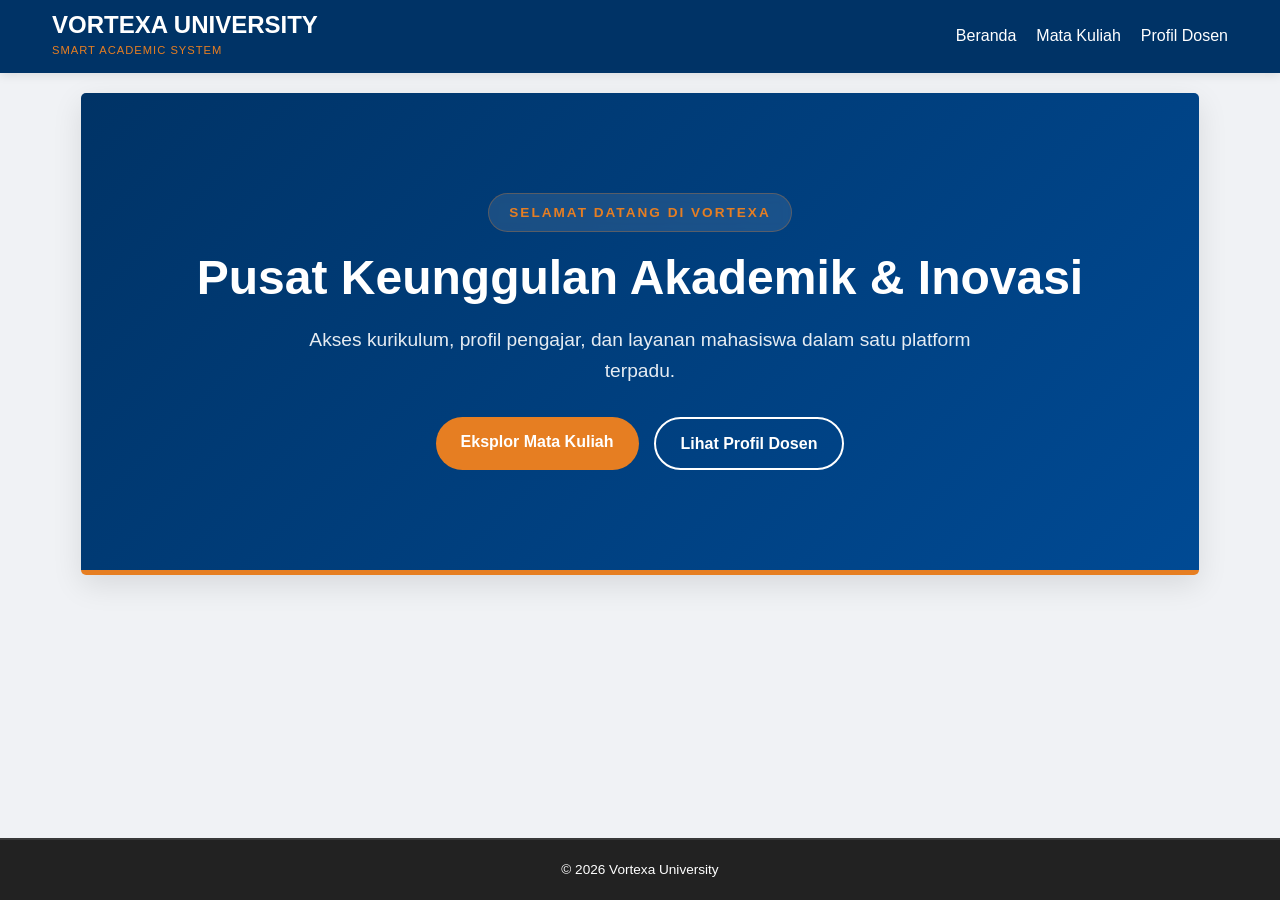
<file: index.html>
<!DOCTYPE html>
<html lang="id">
<head>
    <meta charset="UTF-8">
    <meta name="viewport" content="width=device-width, initial-scale=1.0">
    <title>VoUniv | Official Website</title>
    <link rel="stylesheet" href="style.css">
</head>
<body>
    <header>
        <nav class="container">
            <div class="brand">
                <div class="logo"><h1>VORTEXA UNIVERSITY</h1></div>
                    <p>Smart Academic System</p>
                </div>
            
            <ul>
                <li><a href="index.html">Beranda</a></li>
                <li><a href="matakuliah.html">Mata Kuliah</a></li>
                <li><a href="dosen.html">Profil Dosen</a></li>
            </ul>
        </nav>
    </header>

    <main class="container">
        <section class="hero">
            <div class="container">
                <div class="hero-content">
                    <span class="welcome-badge">Selamat Datang di Vortexa</span>
            
                    <h2>Pusat Keunggulan Akademik & Inovasi</h2>
                    <p>Akses kurikulum, profil pengajar, dan layanan mahasiswa dalam satu platform terpadu.</p>
            
                    <div class="hero-buttons">
                        <a href="matakuliah.html" class="btn-primary">Eksplor Mata Kuliah</a>
                        <a href="dosen.html" class="btn-outline">Lihat Profil Dosen</a>
                    </div>
                </div>
            </div>
        </section>
    </main>

    <footer>
        <p>&copy; 2026 Vortexa University</p>
    </footer>
</body>
</html>
</file>
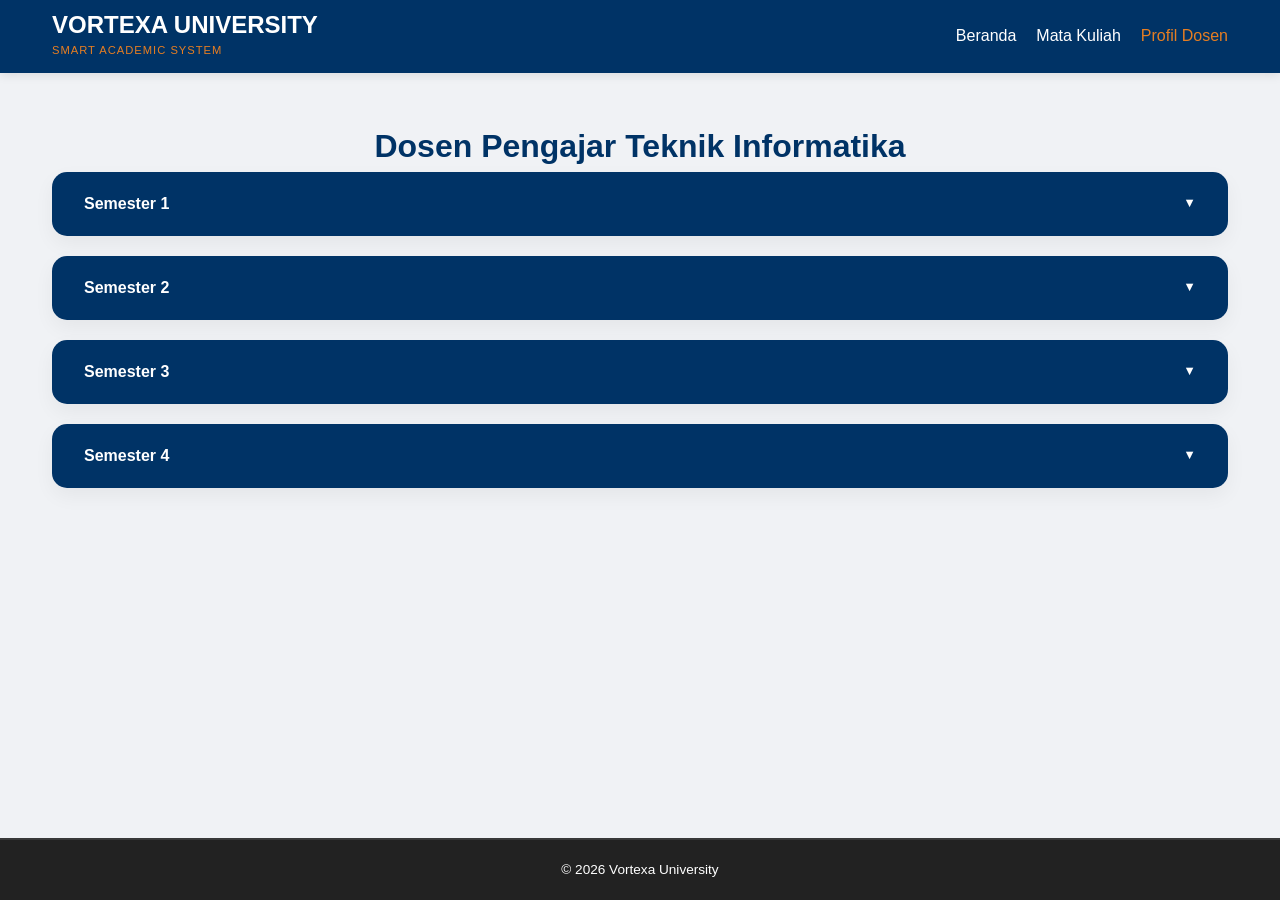
<file: dosen.html>
<!DOCTYPE html>
<html lang="id">
<head>
    <meta charset="UTF-8">
    <meta name="viewport" content="width=device-width, initial-scale=1.0">
    <title>VoUniv | Official Website</title>
    <link rel="stylesheet" href="style.css">
</head>
<body>

<header>
    <nav class="container">
                <div class="brand">
                    <div class="logo"><h1>VORTEXA UNIVERSITY</h1></div>
                    <p>Smart Academic System</p>
                </div>
        <ul>
            <li><a href="index.html">Beranda</a></li>
            <li><a href="matakuliah.html">Mata Kuliah</a></li>
            <li><a href="dosen.html" class="active">Profil Dosen</a></li>
        </ul>
    </nav>
</header>

<main class="container">
    <h1 style="text-align: center; margin-top: 3rem; color: #003366;">Dosen Pengajar Teknik Informatika</h1>
    
    <section class="course-list">
        
        <details class="semester-box">
            <summary class="text-center">Semester 1</summary>
            <div class="table-container">
                <div class="card-grid">
                    <article class="card-bubble">
                        <div class="profile-img">
                            <img src="foto/women.jpg" alt="Foto Dosen">
                        </div>
                        <div class="profile-info">
                            <h3>Laela Worotikan, S.Ag., M.pd.I</h3>
                            <p>Mata Kuliah Diampu: <strong>Agama</strong></p>
                        </div>
                    </article>

                    <article class="card-bubble">
                        <div class="profile-img">
                            <img src="foto/women.jpg" alt="Foto Dosen">
                        </div>
                        <div class="profile-info">
                            <h3>Maya Ernie Inneke Munaiseche, SS., M.Hum.</h3>
                            <p>Mata Kuliah Diampu: <strong>Bahasa Inggris Teknik 1</strong></p>
                        </div>
                    </article>

                    <article class="card-bubble">
                        <div class="profile-img">
                            <img src="foto/women.jpg" alt="Foto Dosen">
                        </div>
                        <div class="profile-info">
                            <h3>Sintya Paula Junaedy, SH, MH.</h3>
                            <p>Mata Kuliah Diampu: <strong>Kewarganegaraan</strong></p>
                        </div>
                    </article>

                    <article class="card-bubble">
                        <div class="profile-img">
                            <img src="foto/men.jpg" alt="Foto Dosen">
                        </div>
                        <div class="profile-info">
                            <h3>Oldi Malfri Lambonan, S.Pd., M.Pd.</h3>
                            <p>Mata Kuliah Diampu: <strong>Matematika Teknik 1</strong></p>
                        </div>
                    </article>

                    <article class="card-bubble">
                        <div class="profile-img">
                            <img src="foto/women.jpg" alt="Foto Dosen">
                        </div>
                        <div class="profile-info">
                            <h3>Tracy M. Kereh, ST., MT.</h3>
                            <p>Mata Kuliah Diampu: <strong>Matematika Diskrit</strong></p>
                        </div>
                    </article>

                    <article class="card-bubble">
                        <div class="profile-img">
                            <img src="foto/women.jpg" alt="Foto Dosen">
                        </div>
                        <div class="profile-info">
                            <h3>Ir. Stephy Beatrix Walukow, M.T.</h3>
                            <p>Mata Kuliah Diampu: <strong>Konsep Teknologi Informasi</strong></p>
                        </div>
                    </article>

                    <article class="card-bubble">
                        <div class="profile-img">
                            <img src="foto/men.jpg" alt="Foto Dosen">
                        </div>
                        <div class="profile-info">
                            <h3>Marson James Budiman, S.ST.,M.T</h3>
                            <p>Mata Kuliah Diampu: <strong>Logika dan Algoritma</strong></p>
                        </div>
                    </article>

                    <article class="card-bubble">
                        <div class="profile-img">
                            <img src="foto/men.jpg" alt="Foto Dosen">
                        </div>
                        <div class="profile-info">
                            <h3>Robby Tangkudung, ST, MT.</h3>
                            <p>Mata Kuliah Diampu: <strong>Konsep Pemograman</strong></p>
                        </div>
                    </article>

                    <article class="card-bubble">
                        <div class="profile-img">
                            <img src="foto/men.jpg" alt="Foto Dosen">
                        </div>
                        <div class="profile-info">
                            <h3>Robby Tangkudung, ST, MT.</h3>
                            <p>Mata Kuliah Diampu: <strong>Praktek Konsep Pemrograman</strong></p>
                        </div>
                    </article>

                    <article class="card-bubble">
                        <div class="profile-img">
                            <img src="foto/women.jpg" alt="Foto Dosen">
                        </div>
                        <div class="profile-info">
                            <h3>Deitje Sofie Pongoh, ST, M.Pd</h3>
                            <p>Mata Kuliah Diampu: <strong>Qualiti Manajemen Sistem</strong></p>
                        </div>
                    </article>

                    <article class="card-bubble">
                        <div class="profile-img">
                            <img src="foto/men.jpg" alt="Foto Dosen">
                        </div>
                        <div class="profile-info">
                            <h3>Antonius P.G.Manginsela, ST, MM. KOM</h3>
                            <p>Mata Kuliah Diampu: <strong>Kesehatan dan Keselamatan Kerja</strong></p>
                        </div>
                    </article>
                </div> 
            </div> 
        </details>

        <details class="semester-box">
            <summary class="text-center">Semester 2</summary>
            <div class="table-container">
                <div class="card-grid">
                    <article class="card-bubble">
                        <div class="profile-img">
                            <img src="foto/women.jpg" alt="Foto Dosen">
                        </div>
                        <div class="profile-info">
                            <h3>Maya Ernie Inneke Munaiseche, SS., M.Hum.</h3>
                            <p>Mata Kuliah Diampu: <strong>Bahasa Inggris Teknik 2</strong></p>
                        </div>
                    </article>

                    <article class="card-bubble">
                        <div class="profile-img">
                            <img src="foto/men.jpg" alt="Foto Dosen">
                        </div>
                        <div class="profile-info">
                            <h3>Oldi Malfri Lambonan, S.Pd., M.Pd.</h3>
                            <p>Mata Kuliah Diampu: <strong>Matematika Teknik 2</strong></p>
                        </div>
                    </article>

                    <article class="card-bubble">
                        <div class="profile-img">
                            <img src="foto/women.jpg" alt="Foto Dosen">
                        </div>
                        <div class="profile-info">
                            <h3>Tracy M. Kereh, ST., MT.</h3>
                            <p>Mata Kuliah Diampu: <strong>Metode Numerik</strong></p>
                        </div>
                    </article>

                    <article class="card-bubble">
                        <div class="profile-img">
                            <img src="foto/men.jpg" alt="Foto Dosen">
                        </div>
                        <div class="profile-info">
                            <h3>Marson James Budiman, S.ST.,M.T</h3>
                            <p>Mata Kuliah Diampu: <strong>Organisasi dan Arsitektur Komputer</strong></p>
                        </div>
                    </article>

                    <article class="card-bubble">
                        <div class="profile-img">
                            <img src="foto/women.jpg" alt="Foto Dosen">
                        </div>
                        <div class="profile-info">
                            <h3>Ir. Stephy Beatrix Walukow, M.T.</h3>
                            <p>Mata Kuliah Diampu: <strong>Dasar Sistem Informasi</strong></p>
                        </div>
                    </article>

                    <article class="card-bubble">
                        <div class="profile-img">
                            <img src="foto/women.jpg" alt="Foto Dosen">
                        </div>
                        <div class="profile-info">
                            <h3>Venny Vita Ponggawa, SST., MT.</h3>
                            <p>Mata Kuliah Diampu: <strong>Algoritma dan Struktur Data</strong></p>
                        </div>
                    </article>

                    <article class="card-bubble">
                        <div class="profile-img">
                            <img src="foto/men.jpg" alt="Foto Dosen">
                        </div>
                        <div class="profile-info">
                            <h3>Marson James Budiman, S.ST.,M.T</h3>
                            <p>Mata Kuliah Diampu: <strong>Desain Web</strong></p>
                        </div>
                    </article>

                    <article class="card-bubble">
                        <div class="profile-img">
                            <img src="foto/women.jpg" alt="Foto Dosen">
                        </div>
                        <div class="profile-info">
                            <h3>Venny Vita Ponggawa, SST., MT.</h3>
                            <p>Mata Kuliah Diampu: <strong>Praktikum Algoritma dan Struktur Data</strong></p>
                        </div>
                    </article>

                    <article class="card-bubble">
                        <div class="profile-img">
                            <img src="foto/women.jpg" alt="Foto Dosen">
                        </div>
                        <div class="profile-info">
                            <h3>Tracy M. Kereh, ST., MT.</h3>
                            <p>Mata Kuliah Diampu: <strong>Praktikum Metode Numerik</strong></p>
                        </div>
                    </article>

                    <article class="card-bubble">
                        <div class="profile-img">
                            <img src="foto/men.jpg" alt="Foto Dosen">
                        </div>
                        <div class="profile-info">
                            <h3>Dr. Anthon Arie Kimbal, S.Pd, S.H., M.H.</h3>
                            <p>Mata Kuliah Diampu: <strong>Pancasila</strong></p>
                        </div>
                    </article>

                    <article class="card-bubble">
                        <div class="profile-img">
                            <img src="foto/men.jpg" alt="Foto Dosen">
                        </div>
                        <div class="profile-info">
                            <h3>Anritsu Steven Christian Polii, SST, MT.</h3>
                            <p>Mata Kuliah Diampu: <strong>Workshop Jaringan Komputer</strong></p>
                        </div>
                    </article>
                </div>
            </div>
        </details>

        <details class="semester-box">
            <summary class="text-center">Semester 3</summary>
            <div class="table-container">
                <div class="card-grid">
                    <article class="card-bubble">
                        <div class="profile-img">
                            <img src="foto/women.jpg" alt="Foto Dosen">
                        </div>
                        <div class="profile-info">
                            <h3>Maya Ernie Inneke Munaiseche, SS., M.Hum.</h3>
                            <p>Mata Kuliah Diampu: <strong>Bahasa Inggris Teknik 3</strong></p>
                        </div>
                    </article>

                    <article class="card-bubble">
                        <div class="profile-img">
                            <img src="foto/men.jpg" alt="Foto Dosen">
                        </div>
                        <div class="profile-info">
                            <h3>Christopel H. Simanjuntak, ST, M.Eng.</h3>
                            <p>Mata Kuliah Diampu: <strong>Basis Data 1</strong></p>
                        </div>
                    </article>

                    <article class="card-bubble">
                        <div class="profile-img">
                            <img src="foto/women.jpg" alt="Foto Dosen">
                        </div>
                        <div class="profile-info">
                            <h3>Tjerie Pangemanan,ST., M.Pd.</h3>
                            <p>Mata Kuliah Diampu: <strong>Entrepreneurship</strong></p>
                        </div>
                    </article>

                    <article class="card-bubble">
                        <div class="profile-img">
                            <img src="foto/women.jpg" alt="Foto Dosen">
                        </div>
                        <div class="profile-info">
                            <h3>Tracy M. Kereh, ST., MT.</h3>
                            <p>Mata Kuliah Diampu: <strong>Matematika Teknik 3</strong></p>
                        </div>
                    </article>

                    <article class="card-bubble">
                        <div class="profile-img">
                            <img src="foto/men.jpg" alt="Foto Dosen">
                        </div>
                        <div class="profile-info">
                            <h3>Maksy Sendiang, SST, MIT.</h3>
                            <p>Mata Kuliah Diampu: <strong>Pemograman Berbasis Objek</strong></p>
                        </div>
                    </article>

                    <article class="card-bubble">
                        <div class="profile-img">
                            <img src="foto/men.jpg" alt="Foto Dosen">
                        </div>
                        <div class="profile-info">
                            <h3>Alfrets Septy Wauran, ST, MCSE.</h3>
                            <p>Mata Kuliah Diampu: <strong>Praktek Basis Data 1</strong></p>
                        </div>
                    </article>

                    <article class="card-bubble">
                        <div class="profile-img">
                            <img src="foto/men.jpg" alt="Foto Dosen">
                        </div>
                        <div class="profile-info">
                            <h3>Maksy Sendiang, SST, MIT</h3>
                            <p>Mata Kuliah Diampu: <strong>Praktek Pemrograman Berbasis Objek</strong></p>
                        </div>
                    </article>

                    <article class="card-bubble">
                        <div class="profile-img">
                            <img src="foto/men.jpg" alt="Foto Dosen">
                        </div>
                        <div class="profile-info">
                            <h3>Edwin Stephanus Alen Lumunon, ST, MIT.</h3>
                            <p>Mata Kuliah Diampu: <strong>Praktek Sistem Operasi</strong></p>
                        </div>
                    </article>

                    <article class="card-bubble">
                        <div class="profile-img">
                            <img src="foto/men.jpg" alt="Foto Dosen">
                        </div>
                        <div class="profile-info">
                            <h3>Edwin Stephanus Alen Lumunon, ST, MIT.</h3>
                            <p>Mata Kuliah Diampu: <strong>Sistem Operasi</strong></p>
                        </div>
                    </article>

                    <article class="card-bubble">
                        <div class="profile-img">
                            <img src="foto/men.jpg" alt="Foto Dosen">
                        </div>
                        <div class="profile-info">
                            <h3>Toban Tiku Pairunan, S.Si, MT.</h3>
                            <p>Mata Kuliah Diampu: <strong>Statistik Teknik</strong></p>
                        </div>
                    </article>
                </div>
            </div>
        </details>

        <details class="semester-box">
            <summary class="text-center">Semester 4</summary>
            <div class="table-container">
                <div class="card-grid">
                    <article class="card-bubble">
                        <div class="profile-img">
                            <img src="foto/men.jpg" alt="Foto Dosen">
                        </div>
                        <div class="profile-info">
                            <h3>Maksy Sendiang, SST, MIT.</h3>
                            <p>Mata Kuliah Diampu: <strong>Workshop Mobile Programming</strong></p>
                        </div>
                    </article>

                    <article class="card-bubble">
                        <div class="profile-img">
                            <img src="foto/men.jpg" alt="Foto Dosen">
                        </div>
                        <div class="profile-info">
                            <h3>Hosea Gian Kaunang, S.T.,M.Kom.</h3>
                            <p>Mata Kuliah Diampu: <strong>Pemrograman Web</strong></p>
                        </div>
                    </article>

                    <article class="card-bubble">
                        <div class="profile-img">
                            <img src="foto/men.jpg" alt="Foto Dosen">
                        </div>
                        <div class="profile-info">
                            <h3>Hosea Gian Kaunang, S.T.,M.Kom.</h3>
                            <p>Mata Kuliah Diampu: <strong>Praktek Pemrograman Web</strong></p>
                        </div>
                    </article>

                    <article class="card-bubble">
                       <div class="profile-img">
                            <img src="foto/women.jpg" alt="Foto Dosen">
                        </div>
                        <div class="profile-info">
                            <h3>Irfiani Bakri, s.Pd., M.Hum.</h3>
                            <p>Mata Kuliah Diampu: <strong>Bahasa Inggris Teknik 4</strong></p>
                        </div>
                    </article>

                    <article class="card-bubble">
                        <div class="profile-img">
                            <img src="foto/men.jpg" alt="Foto Dosen">
                        </div>
                        <div class="profile-info">
                            <h3>Herry Setiawan Langi, SST., M.T.</h3>
                            <p>Mata Kuliah Diampu: <strong>Desain Pengalaman Pengguna</strong></p>
                        </div>
                    </article>

                    <article class="card-bubble">
                        <div class="profile-img">
                            <img src="foto/women.jpg" alt="Foto Dosen">
                        </div>
                        <div class="profile-info">
                            <h3>Fitria Claudya Lahinta, SST., MT.</h3>
                            <p>Mata Kuliah Diampu: <strong>Workshop Administrasi & Manajemen Jaringan</strong></p>
                        </div>
                    </article>

                    <article class="card-bubble">
                        <div class="profile-img">
                            <img src="foto/men.jpg" alt="Foto Dosen">
                        </div>
                        <div class="profile-info">
                            <h3>Alfrets Septy Wauran, ST, MCSE.</h3>
                            <p>Mata Kuliah Diampu: <strong>Basis Data 2</strong></p>
                        </div>
                    </article>

                    <article class="card-bubble">
                        <div class="profile-img">
                            <img src="foto/men.jpg" alt="Foto Dosen">
                        </div>
                        <div class="profile-info">
                            <h3>Alfrets Septy Wauran, ST, MCSE.</h3>
                            <p>Mata Kuliah Diampu: <strong>Praktek Basis Data 2</strong></p>
                        </div>
                    </article>


                    <article class="card-bubble">
                        <div class="profile-img">
                            <img src="foto/men.jpg" alt="Foto Dosen">
                        </div>
                        <div class="profile-info">
                            <h3>Riecky S. S. Poekoel, S.T, M.T</h3>
                            <p>Mata Kuliah Diampu: <strong>Interaksi Manusia dan Komputer </strong></p>
                        </div>
                    </article>

                    <article class="card-bubble">
                        <div class="profile-img">
                            <img src="foto/men.jpg" alt="Foto Dosen">
                        </div>
                        <div class="profile-info">
                            <h3>Steven Johny Runtuwene, SST, M.Eng.</h3>
                            <p>Mata Kuliah Diampu: <strong>Serat Optik</strong></p>
                        </div>
                    </article>
                </div>
            </div>
        </details>


    </section>
</main>

<footer>
    <p>&copy; 2026 Vortexa University</p>
</footer>

</body>
</html>
</file>
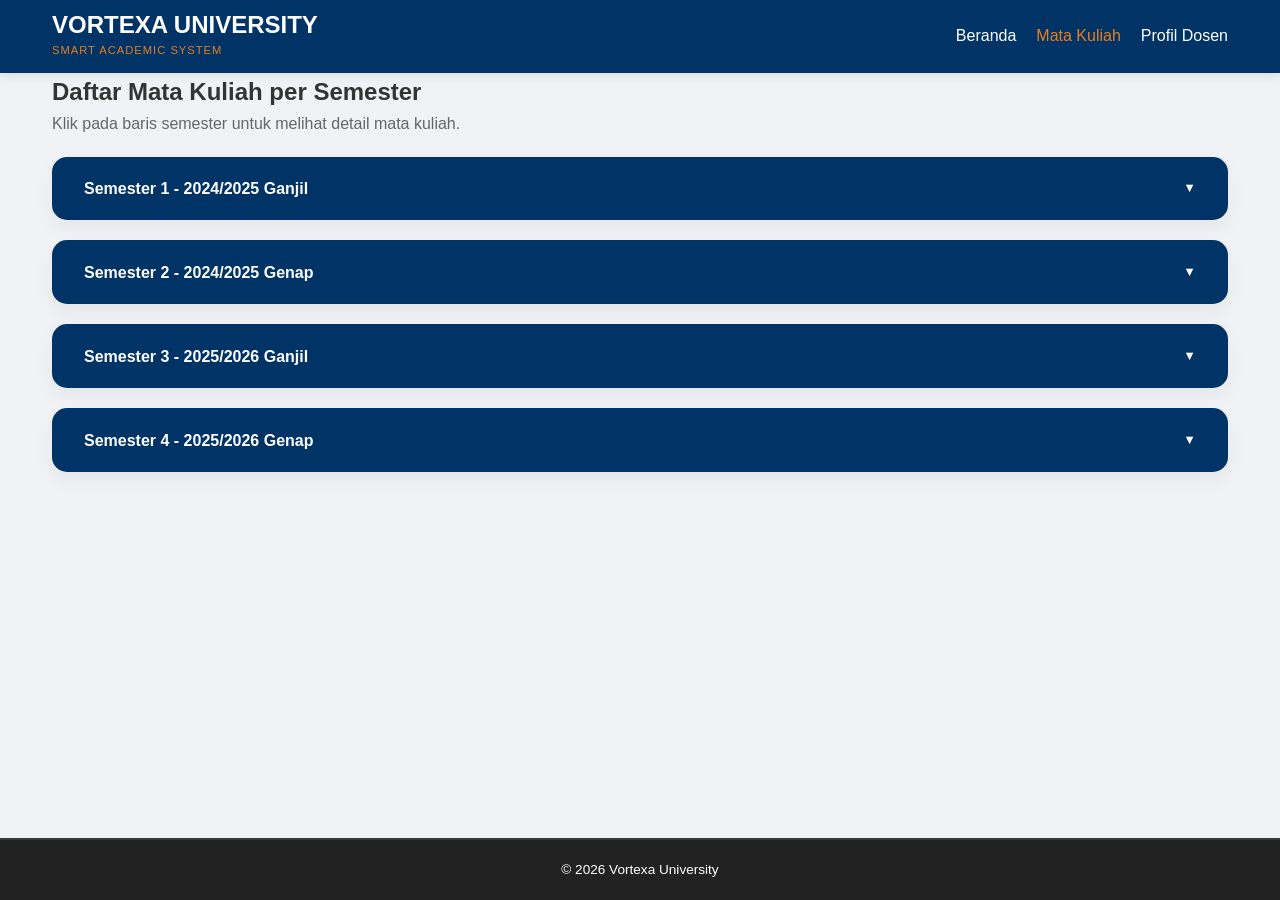
<file: matakuliah.html>
<!DOCTYPE html>
<html lang="id">
<head>
    <meta charset="UTF-8">
    <meta name="viewport" content="width=device-width, initial-scale=1.0">
    <title>VoUniv | Official Website</title>
    <link rel="stylesheet" href="style.css">
</head>
<body>

<header>
    <nav class="container">
                <div class="brand">
                    <div class="logo"><h1>VORTEXA UNIVERSITY</h1></div>
                    <p>Smart Academic System</p>
                </div>
        <ul>
            <li><a href="index.html">Beranda</a></li>
            <li><a href="matakuliah.html" class="active">Mata Kuliah</a></li>
            <li><a href="dosen.html">Profil Dosen</a></li>
        </ul>
    </nav>
</header>

<main class="container">
    <section class="course-list">
        <h2>Daftar Mata Kuliah per Semester</h2>
        <p style="margin-bottom: 20px; color: #666;">Klik pada baris semester untuk melihat detail mata kuliah.</p>

        <details class="semester-box">
            <summary>Semester 1 - 2024/2025 Ganjil</summary>
            <div class="table-container">
                <table>
                    <thead>
                        <tr><th>Kode MataKuliah</th><th>Mata Kuliah</th><th>SKS</th></tr>
                    </thead>
                    <tbody>
                        <tr><td>INF3421101</td><td>Agama</td><td>3</td></tr>
                        <tr><td>INF3421102</td><td>Bahasa Inggris Teknik 1</td><td>2</td></tr>
                        <tr><td>INF3421103</td><td>Kewarganegaraan</td><td>3</td></tr>
                        <tr><td>INF3421104</td><td>Matematika Teknik 1</td><td>2</td></tr>
                        <tr><td>INF3422105</td><td>Matematika Diskrit</td><td>2</td></tr>
                        <tr><td>INF3422106</td><td>Konsep Teknologi Informasi</td><td>2</td></tr>
                        <tr><td>INF3422107</td><td>Logika dan Algoritma</td><td>2</td></tr>
                        <tr><td>INF3422108</td><td>Konsep Pemrograman</td><td>2</td></tr>
                        <tr><td>INF3422109</td><td>Praktek Konsep Pemrograman</td><td>2</td></tr>
                        <tr><td>INF3422110</td><td>Quality Manajemen Sistem</td><td>2</td></tr>
                        <tr><td>INF3422111</td><td>Kesehatan dan Keselamatan Kerja</td><td>1</td></tr>
                    </tbody>
                </table>
            </div>
        </details>

        <details class="semester-box">
            <summary>Semester 2 - 2024/2025 Genap</summary>
            <div class="table-container">
                <table>
                    <thead>
                        <tr><th>Kode MataKuliah</th><th>Mata Kuliah</th><th>SKS</th></tr>
                    </thead>
                    <tbody>
                        <tr><td>INF3422212</td><td>Bahasa Inggris Teknik 2</td><td>2</td></tr>
                        <tr><td>INF3422213</td><td>Matematika Teknik 2</td><td>2</td></tr>
                        <tr><td>INF3422214</td><td>Metode Numerik</td><td>2</td></tr>
                        <tr><td>INF3422215</td><td>Organisasi dan Arsitektur Komputer</td><td>2</td></tr>
                        <tr><td>INF3422216</td><td>Dasar Sistem Informasi</td><td>2</td></tr>
                        <tr><td>INF3422217</td><td>Algoritma dan Struktur Data</td><td>2</td></tr>
                        <tr><td>INF3422218</td><td>Design Web</td><td>2</td></tr>
                        <tr><td>INF3422219</td><td>Praktikum Algoritma dan Struktur Data</td><td>2</td></tr>
                        <tr><td>INF3422220</td><td>Praktikum Metode Numerik</td><td>2</td></tr>
                        <tr><td>INF3422221</td><td>Pancasila</td><td>2</td></tr>
                        <tr><td>INF3422222</td><td>Workshop Jaringan Komputer</td><td>2</td></tr>
                    </tbody>
                </table>
            </div>
        </details>

        <details class="semester-box">
            <summary>Semester 3 - 2025/2026 Ganjil</summary>
            <div class="table-container">
                <table>
                    <thead>
                        <tr><th>Kode MataKuliah</th><th>Mata Kuliah</th><th>SKS</th></tr>
                    </thead>
                    <tbody>
                        <tr><td>INF3422323</td><td>Bahasa Inggris Teknik 3</td><td>2</td></tr>
                        <tr><td>INF3423328</td><td>Basis Data 1</td><td>2</td></tr>
                        <tr><td>INF3423332</td><td>Entrepreneurship</td><td>2</td></tr>
                        <tr><td>INF3422324</td><td>Matematika Teknik 3</td><td>2</td></tr>
                        <tr><td>INF3422325</td><td>Pemrograman Berbasis Objek</td><td>2</td></tr>
                        <tr><td>INF3423331</td><td>Praktek Basis Data 1</td><td>2</td></tr>
                        <tr><td>INF3423330</td><td>Praktek Pemrograman Berbasis Objek</td><td>2</td></tr>
                        <tr><td>INF3423329</td><td>Praktek Sistem Operasi</td><td>2</td></tr>
                        <tr><td>INF3422327</td><td>Sistem Operasi</td><td>2</td></tr>
                        <tr><td>INF3423333</td><td>Statistik Teknik</td><td>2</td></tr>
                    </tbody>
                </table>
            </div>
        </details>

        <details class="semester-box">
            <summary>Semester 4 - 2025/2026 Genap</summary>
            <div class="table-container">
                <table>
                    <thead>
                        <tr><th>Kode MataKuliah</th><th>Mata Kuliah</th><th>SKS</th></tr>
                    </thead>
                    <tbody>
                        <tr><td>INF401</td><td>Workshop Mobile Programming</td><td>3</td></tr>
                        <tr><td>INF402</td><td>Pemrograman Web</td><td>3</td></tr>
                        <tr><td>INF403</td><td>Praktek Pemrograman Web</td><td>3</td></tr>
                        <tr><td>INF401</td><td>Bahasa Inggris Teknik 4</td><td>3</td></tr>
                        <tr><td>INF402</td><td>Desain Pengalaman Pengguna</td><td>3</td></tr>
                        <tr><td>INF403</td><td>Workshop Administrasi & Manajemen Jaringan</td><td>3</td></tr>
                        <tr><td>INF401</td><td>Basis Data 2</td><td>3</td></tr>
                        <tr><td>INF402</td><td>Praktek Basis Data 2</td><td>3</td></tr>
                        <tr><td>INF403</td><td>Interaksi Manusia dan Komputer</td><td>3</td></tr>
                        <tr><td>INF403</td><td>Serat Optik</td><td>3</td></tr>
                    </tbody>
                </table>
            </div>
        </details>

    </section>
</main>

<footer>
    <p>&copy; 2026 Vortexa University</p>
</footer>

</body>
</html>
</file>
<file: style.css>
:root {
    --primary-color: #003366;
    --accent-color: #e67e22;  
    --bg-color: #f0f2f5;      
    --white: #ffffff;
}

* {
    margin: 0;
    padding: 0;
    box-sizing: border-box;
}

body {
    font-family: 'Segoe UI', Roboto, Helvetica, Arial, sans-serif;
    line-height: 1.6;
    background-color: var(--bg-color);
    color: #333;
    display: flex;
    flex-direction: column;
    min-height: 100vh;
}

main {
    flex: 1; 
}

.container {
    max-width: 1400px; 
    margin: 0 auto;
    padding: 0 20px;
    width: 95%;
}


header {
    background: var(--primary-color);
    color: var(--white);
    padding: 0.8rem 0; 
    box-shadow: 0 2px 10px rgba(0,0,0,0.1);
    width: 100%;
}

.brand h1 {
    margin: 0;
    line-height: 1;
    font-size: 1.5rem; 
    color: var(--white);
}

.brand p {
    margin: 5px 0 0 0;
    font-size: 0.7rem; 
    color: var(--accent-color);
    font-weight: 500;
    text-transform: uppercase;
    letter-spacing: 1px;
}

nav.container {
    display: flex;
    justify-content: space-between; 
    align-items: center;
}

.brand {
    display: flex;
    flex-direction: column; 
    align-items: flex-start;
}

nav ul {
    display: flex;
    list-style: none;
}

nav ul li { margin-left: 20px; }

nav ul li a {
    color: var(--white);
    text-decoration: none;
    font-weight: 500;
    transition: 0.3s;
}

nav ul li a:hover, nav ul li a.active {
    color: var(--accent-color);
}


.hero {
    padding: 100px 0;
    background: linear-gradient(135deg, var(--primary-color) 0%, #004a94 100%);
    color: var(--white);
    text-align: center;
    margin-bottom: 50px; 
    border-bottom: 5px solid var(--accent-color);
    box-shadow: 0 10px 30px rgba(0,0,0,0.1);
    margin-top: 20px; 
    border-radius: 5px; 
    width: 95%; 
    margin-left: auto;
    margin-right: auto;
}

.welcome-badge {
    display: inline-block;
    background: rgba(255, 255, 255, 0.1);
    color: var(--accent-color);
    padding: 8px 20px;
    border-radius: 50px;
    font-size: 0.85rem;
    font-weight: 600;
    text-transform: uppercase;
    letter-spacing: 2px;
    margin-bottom: 20px;
    border: 1px solid rgba(230, 126, 34, 0.3);
    backdrop-filter: blur(5px);
}

.hero-content {
    animation: fadeInUp 1s ease-out;
}

.hero-content h2 {
    font-size: 3rem;
    font-weight: 800;
    margin-bottom: 20px;
    line-height: 1.1;
}

.hero-content p {
    font-size: 1.2rem;
    font-weight: 300;
    max-width: 700px;
    margin: 0 auto 30px;
    opacity: 0.9;
}

.hero-buttons {
    display: flex;
    justify-content: center;
    gap: 15px;
}

.btn-primary, .btn-outline {
    padding: 12px 25px;
    border-radius: 30px;
    text-decoration: none;
    font-weight: 600;
    transition: 0.3s;
}

.btn-primary { background: var(--accent-color); color: white; }
.btn-outline { border: 2px solid var(--white); color: var(--white); }

.btn-primary:hover { background: #d35400; }
.btn-outline:hover { background: var(--white); color: var(--primary-color); }

@keyframes fadeInUp {
    from { opacity: 0; transform: translateY(20px); }
    to { opacity: 1; transform: translateY(0); }
}


.semester-box {
    background: var(--white);
    margin-bottom: 20px;
    border-radius: 15px;
    box-shadow: 0 8px 20px rgba(0,0,0,0.05);
    overflow: hidden;
    transition: 0.3s;
}

summary {
    padding: 1.2rem 2rem;
    background: var(--primary-color);
    color: var(--white);
    cursor: pointer;
    font-weight: bold;
    list-style: none;
    display: flex;
    justify-content: space-between;
    align-items: center;
    position: relative;
}

summary::-webkit-details-marker { display: none; }

summary::after { 
    content: '▼'; 
    font-size: 0.8rem; 
    transition: 0.3s;
}

details[open] summary { background: #004488; }
details[open] summary::after { transform: rotate(180deg); }

.table-container { 
    padding: 1.5rem; 
}

.table-container table {
    width: 100%;             
    border-collapse: collapse; 
    text-align: left;        
}

.table-container th, 
.table-container td {
    padding: 12px 15px;      
    border-bottom: 1px solid #eee; 
}

.table-container th:nth-child(1), 
.table-container td:nth-child(1) { width: 15%; } 
.table-container th:nth-child(2), 
.table-container td:nth-child(2) { width: 70%; } 
.table-container th:nth-child(3), 
.table-container td:nth-child(3) { width: 15%; text-align: center; } 


.card-grid {
    display: grid;
    grid-template-columns: repeat(auto-fit, minmax(220px, 1fr)); 
    gap: 20px;
    margin-top: 1rem;
}

.card-bubble {
    background: var(--white);
    padding: 1.5rem 1rem; 
    border-radius: 20px;
    text-align: center;
    box-shadow: 0 10px 30px rgba(0,0,0,0.08);
    transition: all 0.3s ease;
    word-wrap: break-word; 
}

.card-bubble:hover {
    transform: translateY(-10px);
    box-shadow: 0 15px 40px rgba(0,0,0,0.15);
}

.profile-img {
    width: 90px;   
    height: 90px;  
    margin: 0 auto 1rem;
    border-radius: 50%;
    overflow: hidden;
    border: 4px solid var(--white);
    outline: 2px solid var(--primary-color);
}

.profile-img img { width: 100%; height: 100%; object-fit: cover; }

.profile-info h3 {
    font-size: 1rem; 
    line-height: 1.2;
    margin-bottom: 8px;
}

.profile-info p {
    font-size: 0.85rem;
    line-height: 1.4; 
}

.profile-info b, 
.profile-info strong, 
.profile-info span {
    display: block;    
    margin-top: 4px;   
    font-weight: 700;  
    color: var(--primary-color);
}


footer {
    text-align: center;
    padding: 1.2rem 1rem; 
    background: #222;
    color: var(--white);
    margin-top: auto; 
    border-top: 2px solid rgba(255,255,255,0.1);
    font-size: 0.85rem; 
}


@media (max-width: 768px) {
    nav.container {
        flex-direction: column;
        gap: 15px;
        text-align: center;
    }

    .brand { align-items: center; }
    nav ul li { margin: 0 10px; }
    .hero-content h2 { font-size: 2rem; }

    .hero-buttons {
        flex-direction: column;
        padding: 0 40px;
    }

    .container {
        width: 100%;
        padding: 0 15px;
    }

    .card-grid {
        grid-template-columns: repeat(auto-fit, minmax(150px, 1fr));
        gap: 15px;
    }

   
    .profile-img {
        width: 75px; 
        height: 75px;
        overflow: hidden; 
        margin: 0 auto 1rem;
        border-radius: 50%; 
        display: block;
    }

    .profile-img img {
        width: 100%;
        height: 100%;
        object-fit: cover;
        display: block; 
    }

    summary {
        padding: 1rem; 
        font-size: 0.95rem;
    }
}
</file>
